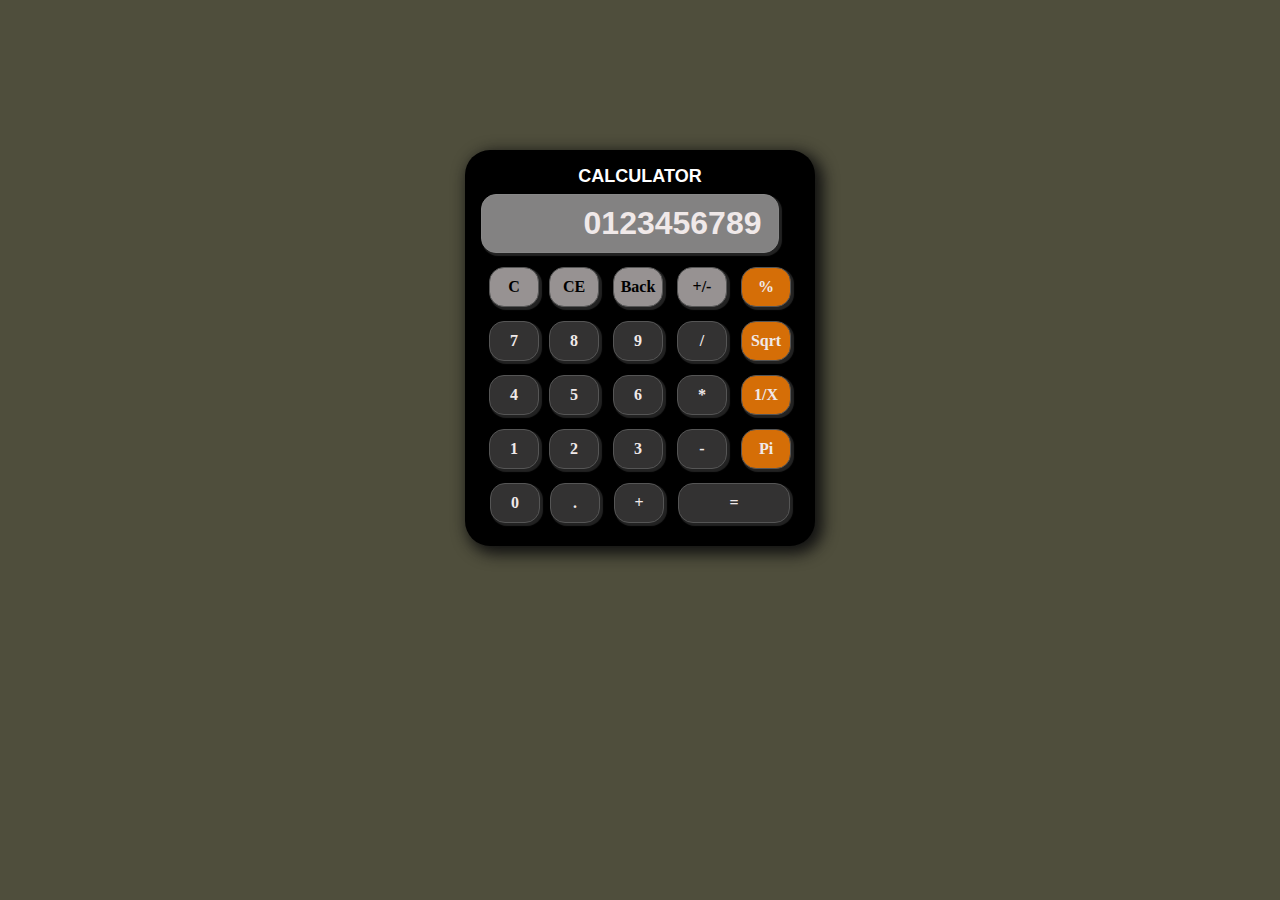
<file: index.html>
<!DOCTYPE html>
<html lang="en">
<head>
  <meta charset="UTF-8">
  <meta http-equiv="X-UA-Compatible" content="IE=edge">
  <meta name="viewport" content="width=device-width, initial-scale=1.0">
  <link rel="stylesheet" href="index.css">
  <link rel="stylesheet" href="jquery-ui-1.13.2.custom/jquery-ui.css">
  <link rel="stylesheet" href="jquery-ui-1.13.2.custom/jquery-ui.structure.css">
  <link rel="stylesheet" href="jquery-ui-1.13.2.custom/jquery-ui.theme.css">
  <title>Calculator in Jquery</title>
</head>
<body>

  

  <div class="calculator">
    <h1>Calculator</h1>
    <div class="calc-row">
      <div class="screen">0123456789</div>
    </div>

    <div class="calc-row">
      <div class="button btngrey">C</div><div class="button btngrey">CE</div>
      <div class="button backspace btngrey">back</div>
      <div class="button plus-minus btngrey">+/-</div> <div class="button btnyellow">%</div>
    </div>

    <div class="calc-row">
      <div class="button">7</div><div class="button">8</div>
      <div class="button">9</div>
      <div class="button">/</div> <div class="button btnyellow">sqrt</div>
    </div>

    <div class="calc-row">
      <div class="button">4</div><div class="button">5</div>
      <div class="button">6</div>
      <div class="button multiplly">*</div> <div class="button inverse btnyellow">1/x</div>
    </div>

      <div class="calc-row">
        <div class="button">1</div><div class="button">2</div>
        <div class="button">3</div>
        <div class="button minus">-</div> <div class="button pi btnyellow">pi</div>
      </div>

      <div class="calc-row">
        <div class="button zero">0</div><div class="button decimal">.</div>
        <div class="button add">+</div>
        <div class="button equal">=</div> 
      </div>
   
  </div>



  













  <script src="https://cdnjs.cloudflare.com/ajax/libs/jquery/3.7.0/jquery.min.js" integrity="sha512-3gJwYpMe3QewGELv8k/BX9vcqhryRdzRMxVfq6ngyWXwo03GFEzjsUm8Q7RZcHPHksttq7/GFoxjCVUjkjvPdw==" crossorigin="anonymous" referrerpolicy="no-referrer"></script>

<script src="index.js" type="text/javascript"></script>
<script src="jquery-ui-1.13.2.custom/jquery-ui.js" type="text/javascript"></script>
</body>
</html>
</file>
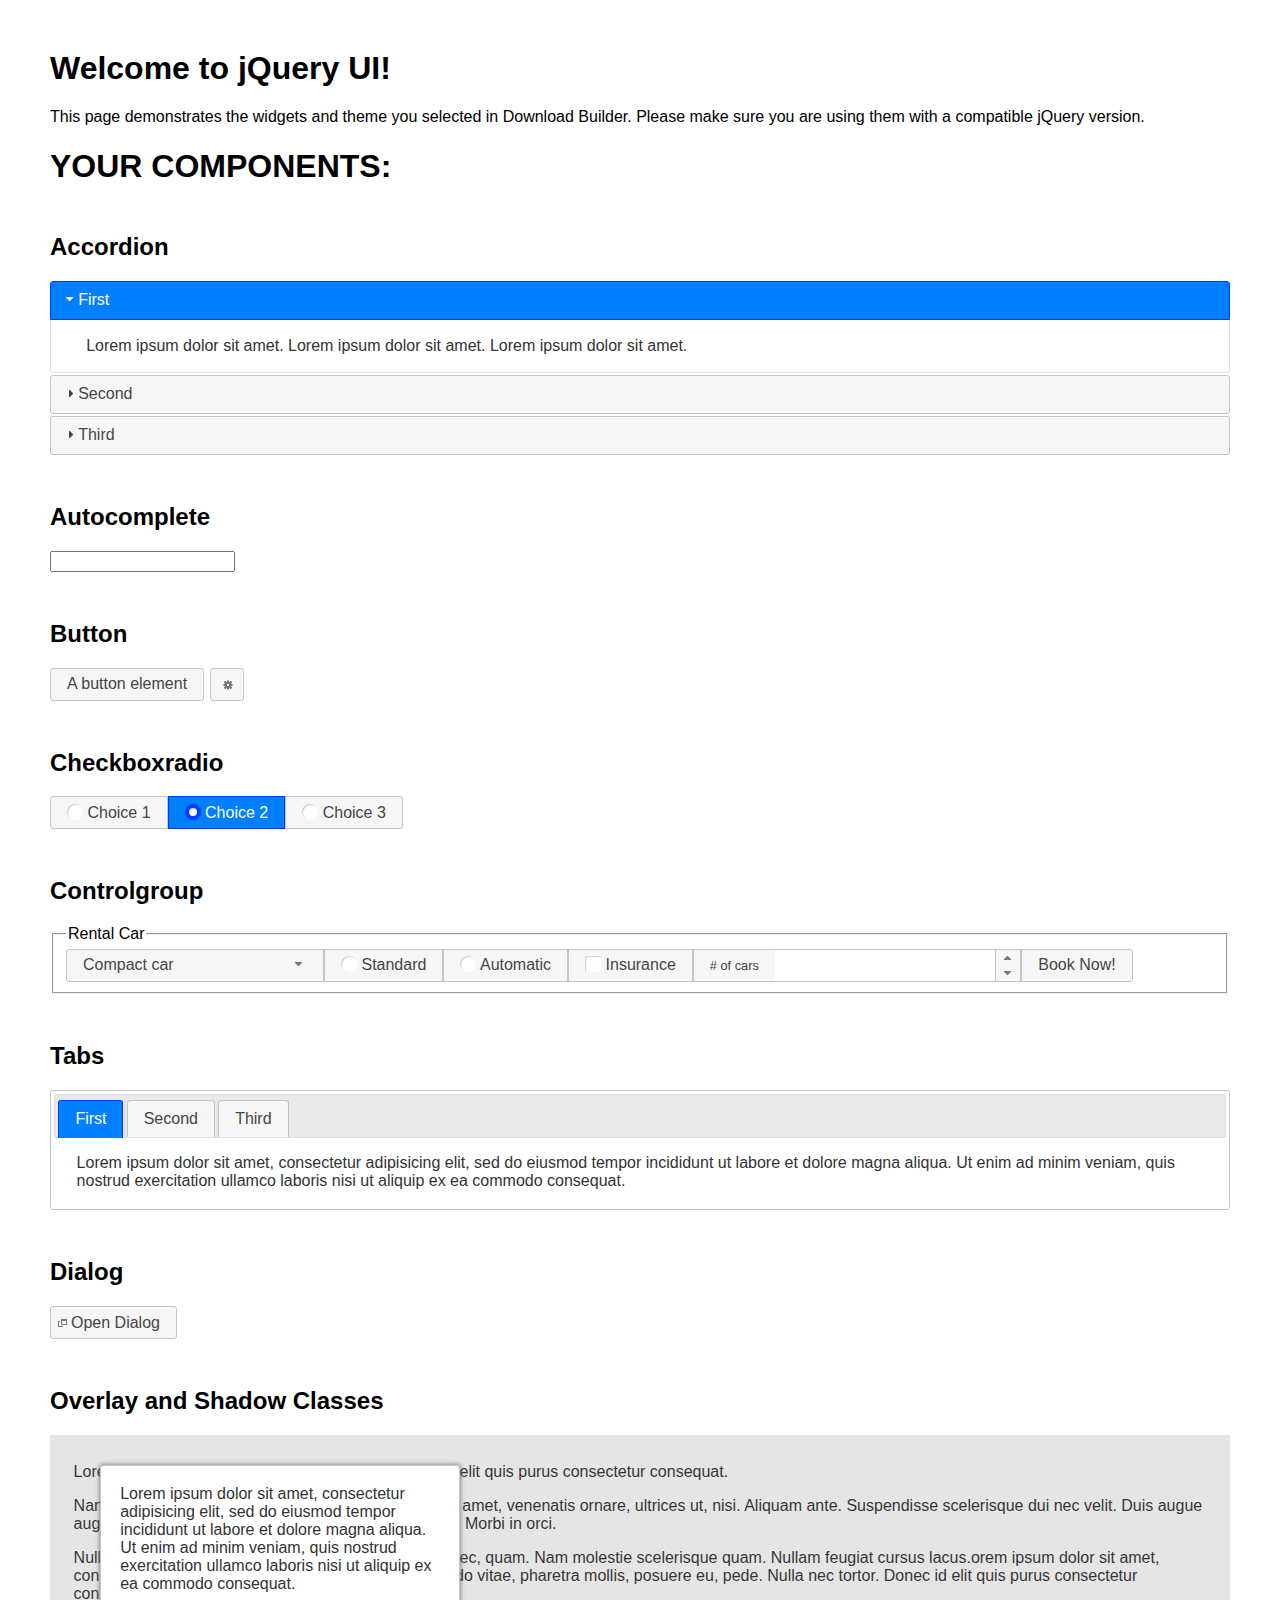
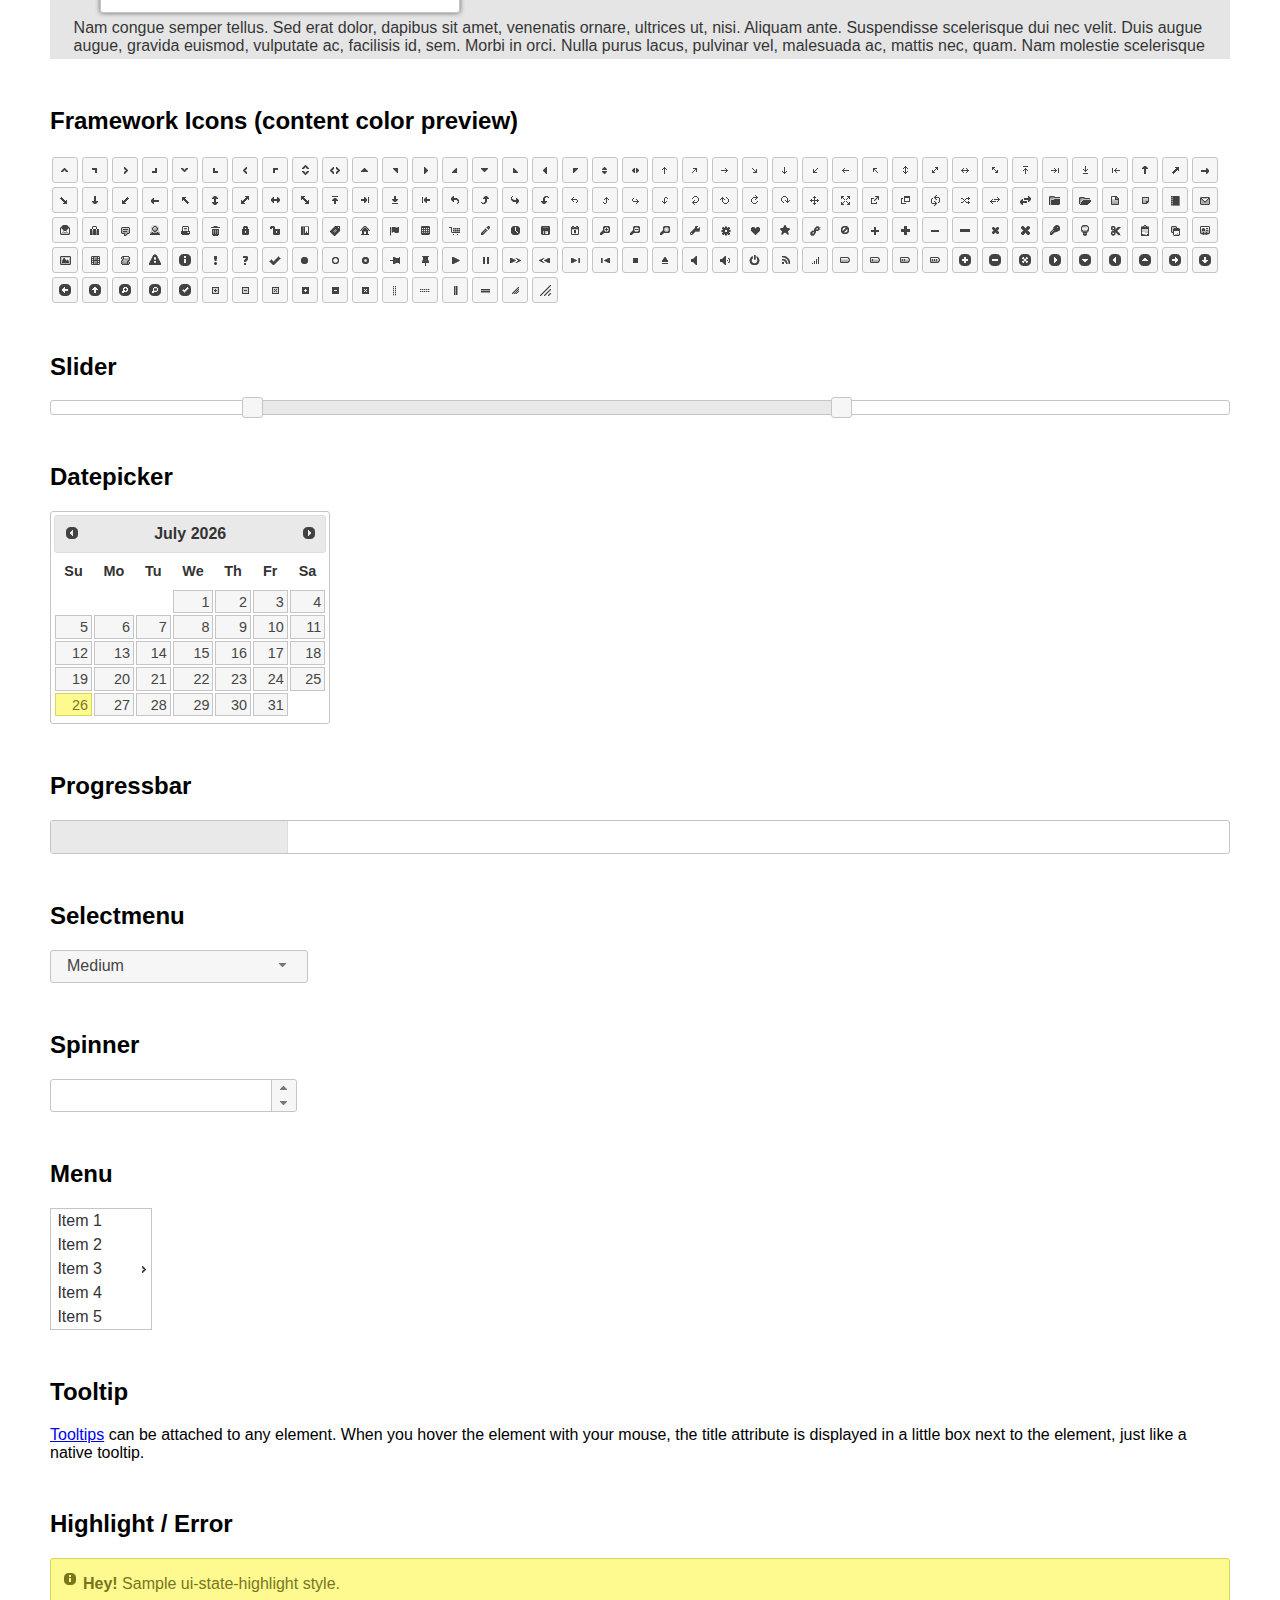
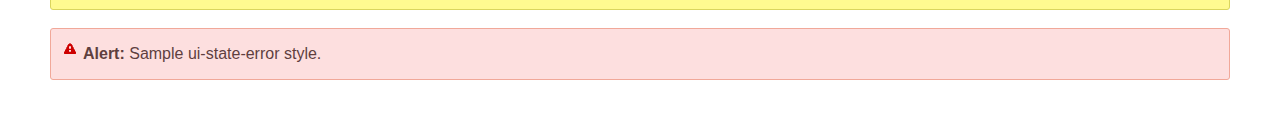
<file: jquery-ui-1.13.2.custom/index.html>
<!doctype html>
<html lang="us">
<head>
	<meta charset="utf-8">
	<title>jQuery UI Example Page</title>
	<link href="jquery-ui.css" rel="stylesheet">
	<style>
	body{
		font-family: "Trebuchet MS", sans-serif;
		margin: 50px;
	}
	.demoHeaders {
		margin-top: 2em;
	}
	#dialog-link {
		padding: .4em 1em .4em 20px;
		text-decoration: none;
		position: relative;
	}
	#dialog-link span.ui-icon {
		margin: 0 5px 0 0;
		position: absolute;
		left: .2em;
		top: 50%;
		margin-top: -8px;
	}
	#icons {
		margin: 0;
		padding: 0;
	}
	#icons li {
		margin: 2px;
		position: relative;
		padding: 4px 0;
		cursor: pointer;
		float: left;
		list-style: none;
	}
	#icons span.ui-icon {
		float: left;
		margin: 0 4px;
	}
	.fakewindowcontain .ui-widget-overlay {
		position: absolute;
	}
	select {
		width: 200px;
	}
	</style>
</head>
<body>

<h1>Welcome to jQuery UI!</h1>

<div class="ui-widget">
	<p>This page demonstrates the widgets and theme you selected in Download Builder. Please make sure you are using them with a compatible jQuery version.</p>
</div>

<h1>YOUR COMPONENTS:</h1>

<!-- Accordion -->
<h2 class="demoHeaders">Accordion</h2>
<div id="accordion">
	<h3>First</h3>
	<div>Lorem ipsum dolor sit amet. Lorem ipsum dolor sit amet. Lorem ipsum dolor sit amet.</div>
	<h3>Second</h3>
	<div>Phasellus mattis tincidunt nibh.</div>
	<h3>Third</h3>
	<div>Nam dui erat, auctor a, dignissim quis.</div>
</div>

<!-- Autocomplete -->
<h2 class="demoHeaders">Autocomplete</h2>
<div>
	<input id="autocomplete" title="type &quot;a&quot;">
</div>

<!-- Button -->
<h2 class="demoHeaders">Button</h2>
<button id="button">A button element</button>
<button id="button-icon">An icon-only button</button>

<!-- Checkboxradio -->
<h2 class="demoHeaders">Checkboxradio</h2>
<form style="margin-top: 1em;">
	<div id="radioset">
		<input type="radio" id="radio1" name="radio"><label for="radio1">Choice 1</label>
		<input type="radio" id="radio2" name="radio" checked="checked"><label for="radio2">Choice 2</label>
		<input type="radio" id="radio3" name="radio"><label for="radio3">Choice 3</label>
	</div>
</form>

<!-- Controlgroup -->
<h2 class="demoHeaders">Controlgroup</h2>
<fieldset>
	<legend>Rental Car</legend>
	<div id="controlgroup">
		<select id="car-type">
			<option>Compact car</option>
			<option>Midsize car</option>
			<option>Full size car</option>
			<option>SUV</option>
			<option>Luxury</option>
			<option>Truck</option>
			<option>Van</option>
		</select>
		<label for="transmission-standard">Standard</label>
		<input type="radio" name="transmission" id="transmission-standard">
		<label for="transmission-automatic">Automatic</label>
		<input type="radio" name="transmission" id="transmission-automatic">
		<label for="insurance">Insurance</label>
		<input type="checkbox" name="insurance" id="insurance">
		<label for="horizontal-spinner" class="ui-controlgroup-label"># of cars</label>
		<input id="horizontal-spinner" class="ui-spinner-input">
		<button>Book Now!</button>
	</div>
</fieldset>

<!-- Tabs -->
<h2 class="demoHeaders">Tabs</h2>
<div id="tabs">
	<ul>
		<li><a href="#tabs-1">First</a></li>
		<li><a href="#tabs-2">Second</a></li>
		<li><a href="#tabs-3">Third</a></li>
	</ul>
	<div id="tabs-1">Lorem ipsum dolor sit amet, consectetur adipisicing elit, sed do eiusmod tempor incididunt ut labore et dolore magna aliqua. Ut enim ad minim veniam, quis nostrud exercitation ullamco laboris nisi ut aliquip ex ea commodo consequat.</div>
	<div id="tabs-2">Phasellus mattis tincidunt nibh. Cras orci urna, blandit id, pretium vel, aliquet ornare, felis. Maecenas scelerisque sem non nisl. Fusce sed lorem in enim dictum bibendum.</div>
	<div id="tabs-3">Nam dui erat, auctor a, dignissim quis, sollicitudin eu, felis. Pellentesque nisi urna, interdum eget, sagittis et, consequat vestibulum, lacus. Mauris porttitor ullamcorper augue.</div>
</div>

<h2 class="demoHeaders">Dialog</h2>
<p>
	<button id="dialog-link" class="ui-button ui-corner-all ui-widget">
		<span class="ui-icon ui-icon-newwin"></span>Open Dialog
	</button>
</p>

<h2 class="demoHeaders">Overlay and Shadow Classes</h2>
<div style="position: relative; width: 96%; height: 200px; padding:1% 2%; overflow:hidden;" class="fakewindowcontain">
	<p>Lorem ipsum dolor sit amet,  Nulla nec tortor. Donec id elit quis purus consectetur consequat. </p><p>Nam congue semper tellus. Sed erat dolor, dapibus sit amet, venenatis ornare, ultrices ut, nisi. Aliquam ante. Suspendisse scelerisque dui nec velit. Duis augue augue, gravida euismod, vulputate ac, facilisis id, sem. Morbi in orci. </p><p>Nulla purus lacus, pulvinar vel, malesuada ac, mattis nec, quam. Nam molestie scelerisque quam. Nullam feugiat cursus lacus.orem ipsum dolor sit amet, consectetur adipiscing elit. Donec libero risus, commodo vitae, pharetra mollis, posuere eu, pede. Nulla nec tortor. Donec id elit quis purus consectetur consequat. </p><p>Nam congue semper tellus. Sed erat dolor, dapibus sit amet, venenatis ornare, ultrices ut, nisi. Aliquam ante. Suspendisse scelerisque dui nec velit. Duis augue augue, gravida euismod, vulputate ac, facilisis id, sem. Morbi in orci. Nulla purus lacus, pulvinar vel, malesuada ac, mattis nec, quam. Nam molestie scelerisque quam. </p><p>Nullam feugiat cursus lacus.orem ipsum dolor sit amet, consectetur adipiscing elit. Donec libero risus, commodo vitae, pharetra mollis, posuere eu, pede. Nulla nec tortor. Donec id elit quis purus consectetur consequat. Nam congue semper tellus. Sed erat dolor, dapibus sit amet, venenatis ornare, ultrices ut, nisi. Aliquam ante. </p><p>Suspendisse scelerisque dui nec velit. Duis augue augue, gravida euismod, vulputate ac, facilisis id, sem. Morbi in orci. Nulla purus lacus, pulvinar vel, malesuada ac, mattis nec, quam. Nam molestie scelerisque quam. Nullam feugiat cursus lacus.orem ipsum dolor sit amet, consectetur adipiscing elit. Donec libero risus, commodo vitae, pharetra mollis, posuere eu, pede. Nulla nec tortor. Donec id elit quis purus consectetur consequat. Nam congue semper tellus. Sed erat dolor, dapibus sit amet, venenatis ornare, ultrices ut, nisi. </p>

	<!-- ui-dialog -->
	<div class="ui-widget-overlay ui-front"></div>
	<div style="position: absolute; width: 320px; left: 50px; top: 30px; padding: 1.2em" class="ui-widget ui-front ui-widget-content ui-corner-all ui-widget-shadow">
		Lorem ipsum dolor sit amet, consectetur adipisicing elit, sed do eiusmod tempor incididunt ut labore et dolore magna aliqua. Ut enim ad minim veniam, quis nostrud exercitation ullamco laboris nisi ut aliquip ex ea commodo consequat.
	</div>

</div>

<!-- ui-dialog -->
<div id="dialog" title="Dialog Title">
	<p>Lorem ipsum dolor sit amet, consectetur adipisicing elit, sed do eiusmod tempor incididunt ut labore et dolore magna aliqua. Ut enim ad minim veniam, quis nostrud exercitation ullamco laboris nisi ut aliquip ex ea commodo consequat.</p>
</div>


<h2 class="demoHeaders">Framework Icons (content color preview)</h2>
<ul id="icons" class="ui-widget ui-helper-clearfix">
	<li class="ui-state-default ui-corner-all" title=".ui-icon-caret-1-n"><span class="ui-icon ui-icon-caret-1-n"></span></li>
	<li class="ui-state-default ui-corner-all" title=".ui-icon-caret-1-ne"><span class="ui-icon ui-icon-caret-1-ne"></span></li>
	<li class="ui-state-default ui-corner-all" title=".ui-icon-caret-1-e"><span class="ui-icon ui-icon-caret-1-e"></span></li>
	<li class="ui-state-default ui-corner-all" title=".ui-icon-caret-1-se"><span class="ui-icon ui-icon-caret-1-se"></span></li>
	<li class="ui-state-default ui-corner-all" title=".ui-icon-caret-1-s"><span class="ui-icon ui-icon-caret-1-s"></span></li>
	<li class="ui-state-default ui-corner-all" title=".ui-icon-caret-1-sw"><span class="ui-icon ui-icon-caret-1-sw"></span></li>
	<li class="ui-state-default ui-corner-all" title=".ui-icon-caret-1-w"><span class="ui-icon ui-icon-caret-1-w"></span></li>
	<li class="ui-state-default ui-corner-all" title=".ui-icon-caret-1-nw"><span class="ui-icon ui-icon-caret-1-nw"></span></li>
	<li class="ui-state-default ui-corner-all" title=".ui-icon-caret-2-n-s"><span class="ui-icon ui-icon-caret-2-n-s"></span></li>
	<li class="ui-state-default ui-corner-all" title=".ui-icon-caret-2-e-w"><span class="ui-icon ui-icon-caret-2-e-w"></span></li>
	<li class="ui-state-default ui-corner-all" title=".ui-icon-triangle-1-n"><span class="ui-icon ui-icon-triangle-1-n"></span></li>
	<li class="ui-state-default ui-corner-all" title=".ui-icon-triangle-1-ne"><span class="ui-icon ui-icon-triangle-1-ne"></span></li>
	<li class="ui-state-default ui-corner-all" title=".ui-icon-triangle-1-e"><span class="ui-icon ui-icon-triangle-1-e"></span></li>
	<li class="ui-state-default ui-corner-all" title=".ui-icon-triangle-1-se"><span class="ui-icon ui-icon-triangle-1-se"></span></li>
	<li class="ui-state-default ui-corner-all" title=".ui-icon-triangle-1-s"><span class="ui-icon ui-icon-triangle-1-s"></span></li>
	<li class="ui-state-default ui-corner-all" title=".ui-icon-triangle-1-sw"><span class="ui-icon ui-icon-triangle-1-sw"></span></li>
	<li class="ui-state-default ui-corner-all" title=".ui-icon-triangle-1-w"><span class="ui-icon ui-icon-triangle-1-w"></span></li>
	<li class="ui-state-default ui-corner-all" title=".ui-icon-triangle-1-nw"><span class="ui-icon ui-icon-triangle-1-nw"></span></li>
	<li class="ui-state-default ui-corner-all" title=".ui-icon-triangle-2-n-s"><span class="ui-icon ui-icon-triangle-2-n-s"></span></li>
	<li class="ui-state-default ui-corner-all" title=".ui-icon-triangle-2-e-w"><span class="ui-icon ui-icon-triangle-2-e-w"></span></li>
	<li class="ui-state-default ui-corner-all" title=".ui-icon-arrow-1-n"><span class="ui-icon ui-icon-arrow-1-n"></span></li>
	<li class="ui-state-default ui-corner-all" title=".ui-icon-arrow-1-ne"><span class="ui-icon ui-icon-arrow-1-ne"></span></li>
	<li class="ui-state-default ui-corner-all" title=".ui-icon-arrow-1-e"><span class="ui-icon ui-icon-arrow-1-e"></span></li>
	<li class="ui-state-default ui-corner-all" title=".ui-icon-arrow-1-se"><span class="ui-icon ui-icon-arrow-1-se"></span></li>
	<li class="ui-state-default ui-corner-all" title=".ui-icon-arrow-1-s"><span class="ui-icon ui-icon-arrow-1-s"></span></li>
	<li class="ui-state-default ui-corner-all" title=".ui-icon-arrow-1-sw"><span class="ui-icon ui-icon-arrow-1-sw"></span></li>
	<li class="ui-state-default ui-corner-all" title=".ui-icon-arrow-1-w"><span class="ui-icon ui-icon-arrow-1-w"></span></li>
	<li class="ui-state-default ui-corner-all" title=".ui-icon-arrow-1-nw"><span class="ui-icon ui-icon-arrow-1-nw"></span></li>
	<li class="ui-state-default ui-corner-all" title=".ui-icon-arrow-2-n-s"><span class="ui-icon ui-icon-arrow-2-n-s"></span></li>
	<li class="ui-state-default ui-corner-all" title=".ui-icon-arrow-2-ne-sw"><span class="ui-icon ui-icon-arrow-2-ne-sw"></span></li>
	<li class="ui-state-default ui-corner-all" title=".ui-icon-arrow-2-e-w"><span class="ui-icon ui-icon-arrow-2-e-w"></span></li>
	<li class="ui-state-default ui-corner-all" title=".ui-icon-arrow-2-se-nw"><span class="ui-icon ui-icon-arrow-2-se-nw"></span></li>
	<li class="ui-state-default ui-corner-all" title=".ui-icon-arrowstop-1-n"><span class="ui-icon ui-icon-arrowstop-1-n"></span></li>
	<li class="ui-state-default ui-corner-all" title=".ui-icon-arrowstop-1-e"><span class="ui-icon ui-icon-arrowstop-1-e"></span></li>
	<li class="ui-state-default ui-corner-all" title=".ui-icon-arrowstop-1-s"><span class="ui-icon ui-icon-arrowstop-1-s"></span></li>
	<li class="ui-state-default ui-corner-all" title=".ui-icon-arrowstop-1-w"><span class="ui-icon ui-icon-arrowstop-1-w"></span></li>
	<li class="ui-state-default ui-corner-all" title=".ui-icon-arrowthick-1-n"><span class="ui-icon ui-icon-arrowthick-1-n"></span></li>
	<li class="ui-state-default ui-corner-all" title=".ui-icon-arrowthick-1-ne"><span class="ui-icon ui-icon-arrowthick-1-ne"></span></li>
	<li class="ui-state-default ui-corner-all" title=".ui-icon-arrowthick-1-e"><span class="ui-icon ui-icon-arrowthick-1-e"></span></li>
	<li class="ui-state-default ui-corner-all" title=".ui-icon-arrowthick-1-se"><span class="ui-icon ui-icon-arrowthick-1-se"></span></li>
	<li class="ui-state-default ui-corner-all" title=".ui-icon-arrowthick-1-s"><span class="ui-icon ui-icon-arrowthick-1-s"></span></li>
	<li class="ui-state-default ui-corner-all" title=".ui-icon-arrowthick-1-sw"><span class="ui-icon ui-icon-arrowthick-1-sw"></span></li>
	<li class="ui-state-default ui-corner-all" title=".ui-icon-arrowthick-1-w"><span class="ui-icon ui-icon-arrowthick-1-w"></span></li>
	<li class="ui-state-default ui-corner-all" title=".ui-icon-arrowthick-1-nw"><span class="ui-icon ui-icon-arrowthick-1-nw"></span></li>
	<li class="ui-state-default ui-corner-all" title=".ui-icon-arrowthick-2-n-s"><span class="ui-icon ui-icon-arrowthick-2-n-s"></span></li>
	<li class="ui-state-default ui-corner-all" title=".ui-icon-arrowthick-2-ne-sw"><span class="ui-icon ui-icon-arrowthick-2-ne-sw"></span></li>
	<li class="ui-state-default ui-corner-all" title=".ui-icon-arrowthick-2-e-w"><span class="ui-icon ui-icon-arrowthick-2-e-w"></span></li>
	<li class="ui-state-default ui-corner-all" title=".ui-icon-arrowthick-2-se-nw"><span class="ui-icon ui-icon-arrowthick-2-se-nw"></span></li>
	<li class="ui-state-default ui-corner-all" title=".ui-icon-arrowthickstop-1-n"><span class="ui-icon ui-icon-arrowthickstop-1-n"></span></li>
	<li class="ui-state-default ui-corner-all" title=".ui-icon-arrowthickstop-1-e"><span class="ui-icon ui-icon-arrowthickstop-1-e"></span></li>
	<li class="ui-state-default ui-corner-all" title=".ui-icon-arrowthickstop-1-s"><span class="ui-icon ui-icon-arrowthickstop-1-s"></span></li>
	<li class="ui-state-default ui-corner-all" title=".ui-icon-arrowthickstop-1-w"><span class="ui-icon ui-icon-arrowthickstop-1-w"></span></li>
	<li class="ui-state-default ui-corner-all" title=".ui-icon-arrowreturnthick-1-w"><span class="ui-icon ui-icon-arrowreturnthick-1-w"></span></li>
	<li class="ui-state-default ui-corner-all" title=".ui-icon-arrowreturnthick-1-n"><span class="ui-icon ui-icon-arrowreturnthick-1-n"></span></li>
	<li class="ui-state-default ui-corner-all" title=".ui-icon-arrowreturnthick-1-e"><span class="ui-icon ui-icon-arrowreturnthick-1-e"></span></li>
	<li class="ui-state-default ui-corner-all" title=".ui-icon-arrowreturnthick-1-s"><span class="ui-icon ui-icon-arrowreturnthick-1-s"></span></li>
	<li class="ui-state-default ui-corner-all" title=".ui-icon-arrowreturn-1-w"><span class="ui-icon ui-icon-arrowreturn-1-w"></span></li>
	<li class="ui-state-default ui-corner-all" title=".ui-icon-arrowreturn-1-n"><span class="ui-icon ui-icon-arrowreturn-1-n"></span></li>
	<li class="ui-state-default ui-corner-all" title=".ui-icon-arrowreturn-1-e"><span class="ui-icon ui-icon-arrowreturn-1-e"></span></li>
	<li class="ui-state-default ui-corner-all" title=".ui-icon-arrowreturn-1-s"><span class="ui-icon ui-icon-arrowreturn-1-s"></span></li>
	<li class="ui-state-default ui-corner-all" title=".ui-icon-arrowrefresh-1-w"><span class="ui-icon ui-icon-arrowrefresh-1-w"></span></li>
	<li class="ui-state-default ui-corner-all" title=".ui-icon-arrowrefresh-1-n"><span class="ui-icon ui-icon-arrowrefresh-1-n"></span></li>
	<li class="ui-state-default ui-corner-all" title=".ui-icon-arrowrefresh-1-e"><span class="ui-icon ui-icon-arrowrefresh-1-e"></span></li>
	<li class="ui-state-default ui-corner-all" title=".ui-icon-arrowrefresh-1-s"><span class="ui-icon ui-icon-arrowrefresh-1-s"></span></li>
	<li class="ui-state-default ui-corner-all" title=".ui-icon-arrow-4"><span class="ui-icon ui-icon-arrow-4"></span></li>
	<li class="ui-state-default ui-corner-all" title=".ui-icon-arrow-4-diag"><span class="ui-icon ui-icon-arrow-4-diag"></span></li>
	<li class="ui-state-default ui-corner-all" title=".ui-icon-extlink"><span class="ui-icon ui-icon-extlink"></span></li>
	<li class="ui-state-default ui-corner-all" title=".ui-icon-newwin"><span class="ui-icon ui-icon-newwin"></span></li>
	<li class="ui-state-default ui-corner-all" title=".ui-icon-refresh"><span class="ui-icon ui-icon-refresh"></span></li>
	<li class="ui-state-default ui-corner-all" title=".ui-icon-shuffle"><span class="ui-icon ui-icon-shuffle"></span></li>
	<li class="ui-state-default ui-corner-all" title=".ui-icon-transfer-e-w"><span class="ui-icon ui-icon-transfer-e-w"></span></li>
	<li class="ui-state-default ui-corner-all" title=".ui-icon-transferthick-e-w"><span class="ui-icon ui-icon-transferthick-e-w"></span></li>
	<li class="ui-state-default ui-corner-all" title=".ui-icon-folder-collapsed"><span class="ui-icon ui-icon-folder-collapsed"></span></li>
	<li class="ui-state-default ui-corner-all" title=".ui-icon-folder-open"><span class="ui-icon ui-icon-folder-open"></span></li>
	<li class="ui-state-default ui-corner-all" title=".ui-icon-document"><span class="ui-icon ui-icon-document"></span></li>
	<li class="ui-state-default ui-corner-all" title=".ui-icon-document-b"><span class="ui-icon ui-icon-document-b"></span></li>
	<li class="ui-state-default ui-corner-all" title=".ui-icon-note"><span class="ui-icon ui-icon-note"></span></li>
	<li class="ui-state-default ui-corner-all" title=".ui-icon-mail-closed"><span class="ui-icon ui-icon-mail-closed"></span></li>
	<li class="ui-state-default ui-corner-all" title=".ui-icon-mail-open"><span class="ui-icon ui-icon-mail-open"></span></li>
	<li class="ui-state-default ui-corner-all" title=".ui-icon-suitcase"><span class="ui-icon ui-icon-suitcase"></span></li>
	<li class="ui-state-default ui-corner-all" title=".ui-icon-comment"><span class="ui-icon ui-icon-comment"></span></li>
	<li class="ui-state-default ui-corner-all" title=".ui-icon-person"><span class="ui-icon ui-icon-person"></span></li>
	<li class="ui-state-default ui-corner-all" title=".ui-icon-print"><span class="ui-icon ui-icon-print"></span></li>
	<li class="ui-state-default ui-corner-all" title=".ui-icon-trash"><span class="ui-icon ui-icon-trash"></span></li>
	<li class="ui-state-default ui-corner-all" title=".ui-icon-locked"><span class="ui-icon ui-icon-locked"></span></li>
	<li class="ui-state-default ui-corner-all" title=".ui-icon-unlocked"><span class="ui-icon ui-icon-unlocked"></span></li>
	<li class="ui-state-default ui-corner-all" title=".ui-icon-bookmark"><span class="ui-icon ui-icon-bookmark"></span></li>
	<li class="ui-state-default ui-corner-all" title=".ui-icon-tag"><span class="ui-icon ui-icon-tag"></span></li>
	<li class="ui-state-default ui-corner-all" title=".ui-icon-home"><span class="ui-icon ui-icon-home"></span></li>
	<li class="ui-state-default ui-corner-all" title=".ui-icon-flag"><span class="ui-icon ui-icon-flag"></span></li>
	<li class="ui-state-default ui-corner-all" title=".ui-icon-calculator"><span class="ui-icon ui-icon-calculator"></span></li>
	<li class="ui-state-default ui-corner-all" title=".ui-icon-cart"><span class="ui-icon ui-icon-cart"></span></li>
	<li class="ui-state-default ui-corner-all" title=".ui-icon-pencil"><span class="ui-icon ui-icon-pencil"></span></li>
	<li class="ui-state-default ui-corner-all" title=".ui-icon-clock"><span class="ui-icon ui-icon-clock"></span></li>
	<li class="ui-state-default ui-corner-all" title=".ui-icon-disk"><span class="ui-icon ui-icon-disk"></span></li>
	<li class="ui-state-default ui-corner-all" title=".ui-icon-calendar"><span class="ui-icon ui-icon-calendar"></span></li>
	<li class="ui-state-default ui-corner-all" title=".ui-icon-zoomin"><span class="ui-icon ui-icon-zoomin"></span></li>
	<li class="ui-state-default ui-corner-all" title=".ui-icon-zoomout"><span class="ui-icon ui-icon-zoomout"></span></li>
	<li class="ui-state-default ui-corner-all" title=".ui-icon-search"><span class="ui-icon ui-icon-search"></span></li>
	<li class="ui-state-default ui-corner-all" title=".ui-icon-wrench"><span class="ui-icon ui-icon-wrench"></span></li>
	<li class="ui-state-default ui-corner-all" title=".ui-icon-gear"><span class="ui-icon ui-icon-gear"></span></li>
	<li class="ui-state-default ui-corner-all" title=".ui-icon-heart"><span class="ui-icon ui-icon-heart"></span></li>
	<li class="ui-state-default ui-corner-all" title=".ui-icon-star"><span class="ui-icon ui-icon-star"></span></li>
	<li class="ui-state-default ui-corner-all" title=".ui-icon-link"><span class="ui-icon ui-icon-link"></span></li>
	<li class="ui-state-default ui-corner-all" title=".ui-icon-cancel"><span class="ui-icon ui-icon-cancel"></span></li>
	<li class="ui-state-default ui-corner-all" title=".ui-icon-plus"><span class="ui-icon ui-icon-plus"></span></li>
	<li class="ui-state-default ui-corner-all" title=".ui-icon-plusthick"><span class="ui-icon ui-icon-plusthick"></span></li>
	<li class="ui-state-default ui-corner-all" title=".ui-icon-minus"><span class="ui-icon ui-icon-minus"></span></li>
	<li class="ui-state-default ui-corner-all" title=".ui-icon-minusthick"><span class="ui-icon ui-icon-minusthick"></span></li>
	<li class="ui-state-default ui-corner-all" title=".ui-icon-close"><span class="ui-icon ui-icon-close"></span></li>
	<li class="ui-state-default ui-corner-all" title=".ui-icon-closethick"><span class="ui-icon ui-icon-closethick"></span></li>
	<li class="ui-state-default ui-corner-all" title=".ui-icon-key"><span class="ui-icon ui-icon-key"></span></li>
	<li class="ui-state-default ui-corner-all" title=".ui-icon-lightbulb"><span class="ui-icon ui-icon-lightbulb"></span></li>
	<li class="ui-state-default ui-corner-all" title=".ui-icon-scissors"><span class="ui-icon ui-icon-scissors"></span></li>
	<li class="ui-state-default ui-corner-all" title=".ui-icon-clipboard"><span class="ui-icon ui-icon-clipboard"></span></li>
	<li class="ui-state-default ui-corner-all" title=".ui-icon-copy"><span class="ui-icon ui-icon-copy"></span></li>
	<li class="ui-state-default ui-corner-all" title=".ui-icon-contact"><span class="ui-icon ui-icon-contact"></span></li>
	<li class="ui-state-default ui-corner-all" title=".ui-icon-image"><span class="ui-icon ui-icon-image"></span></li>
	<li class="ui-state-default ui-corner-all" title=".ui-icon-video"><span class="ui-icon ui-icon-video"></span></li>
	<li class="ui-state-default ui-corner-all" title=".ui-icon-script"><span class="ui-icon ui-icon-script"></span></li>
	<li class="ui-state-default ui-corner-all" title=".ui-icon-alert"><span class="ui-icon ui-icon-alert"></span></li>
	<li class="ui-state-default ui-corner-all" title=".ui-icon-info"><span class="ui-icon ui-icon-info"></span></li>
	<li class="ui-state-default ui-corner-all" title=".ui-icon-notice"><span class="ui-icon ui-icon-notice"></span></li>
	<li class="ui-state-default ui-corner-all" title=".ui-icon-help"><span class="ui-icon ui-icon-help"></span></li>
	<li class="ui-state-default ui-corner-all" title=".ui-icon-check"><span class="ui-icon ui-icon-check"></span></li>
	<li class="ui-state-default ui-corner-all" title=".ui-icon-bullet"><span class="ui-icon ui-icon-bullet"></span></li>
	<li class="ui-state-default ui-corner-all" title=".ui-icon-radio-off"><span class="ui-icon ui-icon-radio-off"></span></li>
	<li class="ui-state-default ui-corner-all" title=".ui-icon-radio-on"><span class="ui-icon ui-icon-radio-on"></span></li>
	<li class="ui-state-default ui-corner-all" title=".ui-icon-pin-w"><span class="ui-icon ui-icon-pin-w"></span></li>
	<li class="ui-state-default ui-corner-all" title=".ui-icon-pin-s"><span class="ui-icon ui-icon-pin-s"></span></li>
	<li class="ui-state-default ui-corner-all" title=".ui-icon-play"><span class="ui-icon ui-icon-play"></span></li>
	<li class="ui-state-default ui-corner-all" title=".ui-icon-pause"><span class="ui-icon ui-icon-pause"></span></li>
	<li class="ui-state-default ui-corner-all" title=".ui-icon-seek-next"><span class="ui-icon ui-icon-seek-next"></span></li>
	<li class="ui-state-default ui-corner-all" title=".ui-icon-seek-prev"><span class="ui-icon ui-icon-seek-prev"></span></li>
	<li class="ui-state-default ui-corner-all" title=".ui-icon-seek-end"><span class="ui-icon ui-icon-seek-end"></span></li>
	<li class="ui-state-default ui-corner-all" title=".ui-icon-seek-first"><span class="ui-icon ui-icon-seek-first"></span></li>
	<li class="ui-state-default ui-corner-all" title=".ui-icon-stop"><span class="ui-icon ui-icon-stop"></span></li>
	<li class="ui-state-default ui-corner-all" title=".ui-icon-eject"><span class="ui-icon ui-icon-eject"></span></li>
	<li class="ui-state-default ui-corner-all" title=".ui-icon-volume-off"><span class="ui-icon ui-icon-volume-off"></span></li>
	<li class="ui-state-default ui-corner-all" title=".ui-icon-volume-on"><span class="ui-icon ui-icon-volume-on"></span></li>
	<li class="ui-state-default ui-corner-all" title=".ui-icon-power"><span class="ui-icon ui-icon-power"></span></li>
	<li class="ui-state-default ui-corner-all" title=".ui-icon-signal-diag"><span class="ui-icon ui-icon-signal-diag"></span></li>
	<li class="ui-state-default ui-corner-all" title=".ui-icon-signal"><span class="ui-icon ui-icon-signal"></span></li>
	<li class="ui-state-default ui-corner-all" title=".ui-icon-battery-0"><span class="ui-icon ui-icon-battery-0"></span></li>
	<li class="ui-state-default ui-corner-all" title=".ui-icon-battery-1"><span class="ui-icon ui-icon-battery-1"></span></li>
	<li class="ui-state-default ui-corner-all" title=".ui-icon-battery-2"><span class="ui-icon ui-icon-battery-2"></span></li>
	<li class="ui-state-default ui-corner-all" title=".ui-icon-battery-3"><span class="ui-icon ui-icon-battery-3"></span></li>
	<li class="ui-state-default ui-corner-all" title=".ui-icon-circle-plus"><span class="ui-icon ui-icon-circle-plus"></span></li>
	<li class="ui-state-default ui-corner-all" title=".ui-icon-circle-minus"><span class="ui-icon ui-icon-circle-minus"></span></li>
	<li class="ui-state-default ui-corner-all" title=".ui-icon-circle-close"><span class="ui-icon ui-icon-circle-close"></span></li>
	<li class="ui-state-default ui-corner-all" title=".ui-icon-circle-triangle-e"><span class="ui-icon ui-icon-circle-triangle-e"></span></li>
	<li class="ui-state-default ui-corner-all" title=".ui-icon-circle-triangle-s"><span class="ui-icon ui-icon-circle-triangle-s"></span></li>
	<li class="ui-state-default ui-corner-all" title=".ui-icon-circle-triangle-w"><span class="ui-icon ui-icon-circle-triangle-w"></span></li>
	<li class="ui-state-default ui-corner-all" title=".ui-icon-circle-triangle-n"><span class="ui-icon ui-icon-circle-triangle-n"></span></li>
	<li class="ui-state-default ui-corner-all" title=".ui-icon-circle-arrow-e"><span class="ui-icon ui-icon-circle-arrow-e"></span></li>
	<li class="ui-state-default ui-corner-all" title=".ui-icon-circle-arrow-s"><span class="ui-icon ui-icon-circle-arrow-s"></span></li>
	<li class="ui-state-default ui-corner-all" title=".ui-icon-circle-arrow-w"><span class="ui-icon ui-icon-circle-arrow-w"></span></li>
	<li class="ui-state-default ui-corner-all" title=".ui-icon-circle-arrow-n"><span class="ui-icon ui-icon-circle-arrow-n"></span></li>
	<li class="ui-state-default ui-corner-all" title=".ui-icon-circle-zoomin"><span class="ui-icon ui-icon-circle-zoomin"></span></li>
	<li class="ui-state-default ui-corner-all" title=".ui-icon-circle-zoomout"><span class="ui-icon ui-icon-circle-zoomout"></span></li>
	<li class="ui-state-default ui-corner-all" title=".ui-icon-circle-check"><span class="ui-icon ui-icon-circle-check"></span></li>
	<li class="ui-state-default ui-corner-all" title=".ui-icon-circlesmall-plus"><span class="ui-icon ui-icon-circlesmall-plus"></span></li>
	<li class="ui-state-default ui-corner-all" title=".ui-icon-circlesmall-minus"><span class="ui-icon ui-icon-circlesmall-minus"></span></li>
	<li class="ui-state-default ui-corner-all" title=".ui-icon-circlesmall-close"><span class="ui-icon ui-icon-circlesmall-close"></span></li>
	<li class="ui-state-default ui-corner-all" title=".ui-icon-squaresmall-plus"><span class="ui-icon ui-icon-squaresmall-plus"></span></li>
	<li class="ui-state-default ui-corner-all" title=".ui-icon-squaresmall-minus"><span class="ui-icon ui-icon-squaresmall-minus"></span></li>
	<li class="ui-state-default ui-corner-all" title=".ui-icon-squaresmall-close"><span class="ui-icon ui-icon-squaresmall-close"></span></li>
	<li class="ui-state-default ui-corner-all" title=".ui-icon-grip-dotted-vertical"><span class="ui-icon ui-icon-grip-dotted-vertical"></span></li>
	<li class="ui-state-default ui-corner-all" title=".ui-icon-grip-dotted-horizontal"><span class="ui-icon ui-icon-grip-dotted-horizontal"></span></li>
	<li class="ui-state-default ui-corner-all" title=".ui-icon-grip-solid-vertical"><span class="ui-icon ui-icon-grip-solid-vertical"></span></li>
	<li class="ui-state-default ui-corner-all" title=".ui-icon-grip-solid-horizontal"><span class="ui-icon ui-icon-grip-solid-horizontal"></span></li>
	<li class="ui-state-default ui-corner-all" title=".ui-icon-gripsmall-diagonal-se"><span class="ui-icon ui-icon-gripsmall-diagonal-se"></span></li>
	<li class="ui-state-default ui-corner-all" title=".ui-icon-grip-diagonal-se"><span class="ui-icon ui-icon-grip-diagonal-se"></span></li>
</ul>

<!-- Slider -->
<h2 class="demoHeaders">Slider</h2>
<div id="slider"></div>

<!-- Datepicker -->
<h2 class="demoHeaders">Datepicker</h2>
<div id="datepicker"></div>

<!-- Progressbar -->
<h2 class="demoHeaders">Progressbar</h2>
<div id="progressbar"></div>

<!-- Progressbar -->
<h2 class="demoHeaders">Selectmenu</h2>
<select id="selectmenu">
	<option>Slower</option>
	<option>Slow</option>
	<option selected="selected">Medium</option>
	<option>Fast</option>
	<option>Faster</option>
</select>

<!-- Spinner -->
<h2 class="demoHeaders">Spinner</h2>
<input id="spinner">

<!-- Menu -->
<h2 class="demoHeaders">Menu</h2>
<ul style="width:100px;" id="menu">
	<li><div>Item 1</div></li>
	<li><div>Item 2</div></li>
	<li><div>Item 3</div>
		<ul>
			<li><div>Item 3-1</div></li>
			<li><div>Item 3-2</div></li>
			<li><div>Item 3-3</div></li>
			<li><div>Item 3-4</div></li>
			<li><div>Item 3-5</div></li>
		</ul>
	</li>
	<li><div>Item 4</div></li>
	<li><div>Item 5</div></li>
</ul>

<!-- Tooltip -->
<h2 class="demoHeaders">Tooltip</h2>
<p id="tooltip">
	<a href="#" title="That&apos;s what this widget is">Tooltips</a> can be attached to any element. When you hover
the element with your mouse, the title attribute is displayed in a little box next to the element, just like a native tooltip.
</p>

<!-- Highlight / Error -->
<h2 class="demoHeaders">Highlight / Error</h2>
<div class="ui-widget">
	<div class="ui-state-highlight ui-corner-all" style="margin-top: 20px; padding: 0 .7em;">
		<p><span class="ui-icon ui-icon-info" style="float: left; margin-right: .3em;"></span>
		<strong>Hey!</strong> Sample ui-state-highlight style.</p>
	</div>
</div>
<br>
<div class="ui-widget">
	<div class="ui-state-error ui-corner-all" style="padding: 0 .7em;">
		<p><span class="ui-icon ui-icon-alert" style="float: left; margin-right: .3em;"></span>
		<strong>Alert:</strong> Sample ui-state-error style.</p>
	</div>
</div>

<script src="external/jquery/jquery.js"></script>
<script src="jquery-ui.js"></script>
<script>
$( "#accordion" ).accordion();

var availableTags = [
	"ActionScript",
	"AppleScript",
	"Asp",
	"BASIC",
	"C",
	"C++",
	"Clojure",
	"COBOL",
	"ColdFusion",
	"Erlang",
	"Fortran",
	"Groovy",
	"Haskell",
	"Java",
	"JavaScript",
	"Lisp",
	"Perl",
	"PHP",
	"Python",
	"Ruby",
	"Scala",
	"Scheme"
];
$( "#autocomplete" ).autocomplete({
	source: availableTags
});

$( "#button" ).button();
$( "#button-icon" ).button({
	icon: "ui-icon-gear",
	showLabel: false
});

$( "#radioset" ).buttonset();

$( "#controlgroup" ).controlgroup();

$( "#tabs" ).tabs();

$( "#dialog" ).dialog({
	autoOpen: false,
	width: 400,
	buttons: [
		{
			text: "Ok",
			click: function() {
				$( this ).dialog( "close" );
			}
		},
		{
			text: "Cancel",
			click: function() {
				$( this ).dialog( "close" );
			}
		}
	]
});

// Link to open the dialog
$( "#dialog-link" ).click(function( event ) {
	$( "#dialog" ).dialog( "open" );
	event.preventDefault();
});

$( "#datepicker" ).datepicker({
	inline: true
});

$( "#slider" ).slider({
	range: true,
	values: [ 17, 67 ]
});

$( "#progressbar" ).progressbar({
	value: 20
});

$( "#spinner" ).spinner();

$( "#menu" ).menu();

$( "#tooltip" ).tooltip();

$( "#selectmenu" ).selectmenu();

// Hover states on the static widgets
$( "#dialog-link, #icons li" ).hover(
	function() {
		$( this ).addClass( "ui-state-hover" );
	},
	function() {
		$( this ).removeClass( "ui-state-hover" );
	}
);
</script>
</body>
</html>
</file>
<file: index.css>
*{
  padding: 0px;
  margin:0px;
  box-sizing:border-box;
}





body{
  background-color:rgb(79, 78, 60);
  font-family:Arial, Helvetica, sans-serif;
  margin-top:150px;
}

p, h1{
  margin-top: 200px;
  font-size: 18px;
  text-transform:uppercase;
  margin:0;
  font-family:'Gill Sans', 'Gill Sans MT', Calibri, 'Trebuchet MS', sans-serif;
  font-weight:bolder;
  position:relative;
  text-align:center;
  color:white;
}

.calculator{
  position:relative;
  margin:1em auto;
  padding: 1em 0;
  display: block;
  width:350px;
  background-color:#000000;
  border-radius:25px;
  box-shadow:5px 5px 15px 3px #111;
  font-family:'Oxygen';
}

.calc-row{
  text-align:center;
}

.calc-row div.screen{
  font-family:'Gill Sans', 'Gill Sans MT', Calibri, 'Trebuchet MS', sans-serif;
  display:table;
  width:85%;
  background-color:#838282;
  text-align:right;
  font-size:2em;
  min-height: 1.2em;
  margin-left:0.5em;
  padding-right:0.5em;
  border: 1px solid #888;
  color:#f0e9e9;
}

.calc-row div.screen:hover{
  background-color:#838282;
}

.calc-row div{
  text-align:center;
  display:inline-block;
  font-weight: bold;
  border: 1px solid #555;
  background-color:#333232;
  padding:10px 0px;
  margin: 7px 5px;
  border-radius: 15px;
  box-shadow:2px 2px 1px 1px #222;
  width: 50px;
  color:#f0e9e9;
  text-transform: capitalize;
}

.calc-row div.equal{
  width:112px;
  margin-left:5px;
}

.calc-row div:hover{
  background-color:#ada9a9;
  cursor:pointer;
}


div.btngrey{
  background-color:#979292;
  color:black;
}

div.btnyellow{
  background-color:#d56e07;
}
</file>
